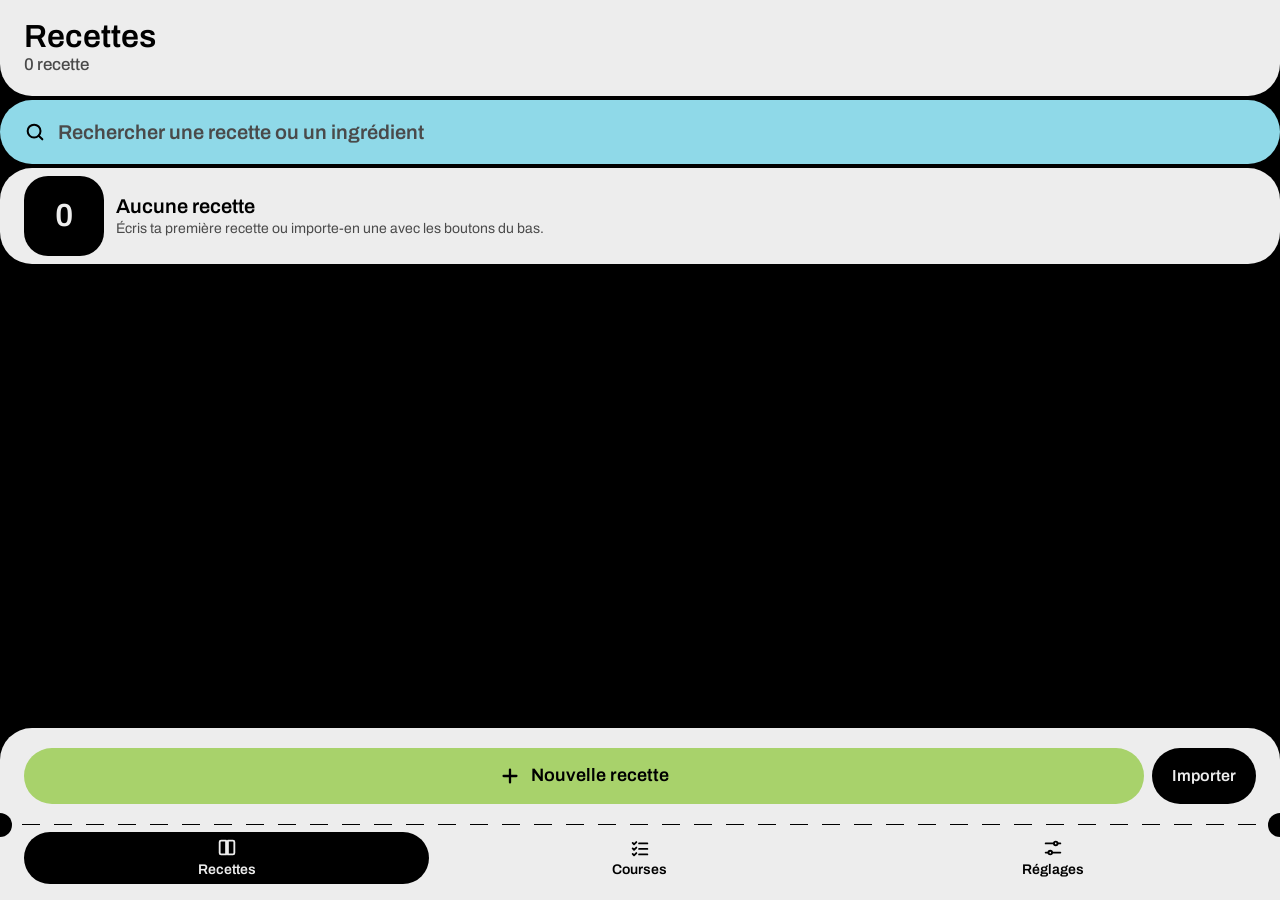
<file: index.html>
<!DOCTYPE html>
<html lang="fr">
<head>
  <meta charset="UTF-8">
  <!-- Adapte la page à la largeur du téléphone -->
  <meta name="viewport" content="width=device-width, initial-scale=1, interactive-widget=resizes-content">
  <title>SPESA</title>
  <!-- Installation sur l'écran d'accueil -->
  <link rel="manifest" href="manifest.json">
  <meta name="theme-color" content="#000000">
  <link rel="icon" type="image/png" href="icons/icon-192.png">
  <link rel="apple-touch-icon" href="icons/icon-192.png">
  <!-- La police est chargée tout de suite (sans attendre le CSS) : pas de texte qui change de forme à l'affichage -->
  <link rel="preload" href="polices/archivo-latin-wght-normal.woff2" as="font" type="font/woff2" crossorigin>
  <link rel="stylesheet" href="css/style.css">
</head>
<body class="design">
  <!-- Alerte (stockage plein, données abîmées) : une carte sombre en haut, cachée tant qu'il n'y a rien à dire -->
  <div id="alerte" role="alert" hidden></div>

  <!-- Zone qui affiche l'écran courant -->
  <main id="ecrans">
    <section class="ecran" id="ecran-recettes" data-ecran="recettes">
      <!-- Trois vues : liste, détail, formulaire (une seule visible à la fois) -->
      <div id="vue-liste"></div>
      <div id="vue-detail" hidden></div>
      <div id="vue-form" hidden></div>
      <div id="vue-import" hidden></div>
      <!-- Sélecteur de fichier caché : ouvert par le bouton « Choisir un fichier » -->
      <input type="file" id="fichier-import" accept=".json,application/json,text/plain" hidden>
    </section>

    <section class="ecran" id="ecran-liste" data-ecran="liste" hidden>
      <!-- Deux vues : la liste en cours (ajouts, révision ou courses selon l'étape) et l'historique -->
      <div id="vue-panier">
      <div id="contenu-liste"></div>
      </div>
      <div id="vue-ajout" hidden></div>
      <div id="vue-historique" hidden></div>
    </section>

    <section class="ecran" id="ecran-reglages" data-ecran="reglages" hidden>
      <div id="contenu-reglages"></div>
      <!-- Sélecteur de fichier caché : ouvert par le bouton « Restaurer » -->
      <input type="file" id="fichier-restauration" accept=".json,application/json" hidden>
    </section>
  </main>

  <!-- Message temporaire avec « Annuler » après une suppression : une carte sombre en haut -->
  <div id="annulation" role="status" hidden></div>

  <!-- Navigation en bas, à portée du pouce -->
  <nav id="navigation" data-i18n-aria-label="nav_principale">
    <!-- Perforation entre l'action et les onglets (visible seulement dans le nouvel habillage) -->
    <div class="perforation perforation-pied" aria-hidden="true">
      <div class="perforation-trait"></div>
      <span class="encoche gauche"></span>
      <span class="encoche droite"></span>
    </div>
    <button class="onglet actif" data-cible="recettes" aria-current="page">
      <svg viewBox="0 0 24 24" aria-hidden="true"><path d="M4 5.5C4 4.7 4.7 4 5.5 4H11v15H5.5C4.7 19 4 18.3 4 17.5z"/><path d="M20 5.5C20 4.7 19.3 4 18.5 4H13v15h5.5c.8 0 1.5-.7 1.5-1.5z"/></svg>
      <span data-i18n="nav_recettes"></span>
    </button>
    <button class="onglet" data-cible="liste">
      <svg viewBox="0 0 24 24" aria-hidden="true"><path d="M4 6.5l1.5 1.5L8 5.5M4 12.5l1.5 1.5L8 11.5M4 18.5l1.5 1.5L8 17.5M11 7h9M11 13h9M11 19h9"/></svg>
      <span data-i18n="nav_courses"></span>
    </button>
    <button class="onglet" data-cible="reglages">
      <svg viewBox="0 0 24 24" aria-hidden="true"><path d="M4 7h9M17 7h3M4 17h3M11 17h9"/><circle cx="15" cy="7" r="2"/><circle cx="9" cy="17" r="2"/></svg>
      <span data-i18n="nav_reglages"></span>
    </button>
  </nav>

  <!-- Ordre important : langue avant ui, app en dernier -->
  <script src="js/langue.js"></script>
  <script src="js/composants.js"></script>
  <script src="js/db.js"></script>
  <script src="js/logic.js"></script>
  <script src="js/backup.js"></script>
  <script src="js/ui.js"></script>
  <script src="js/app.js"></script>
</body>
</html>
</file>
<file: css/style.css>
/* SPESA — tout le style dans ce fichier.
   3 couleurs : fond, texte, accent. */
/* ---------- Police Archivo (hébergée, aucun CDN) ----------
   Bloc « latin » du paquet @fontsource-variable/archivo 5.3.0 (licence OFL, voir polices/LICENSE). */
@font-face {
  font-family: 'Archivo';
  font-style: normal;
  font-display: swap;
  font-weight: 100 900;
  src: url(../polices/archivo-latin-wght-normal.woff2) format('woff2-variations');
  unicode-range: U+0000-00FF,U+0131,U+0152-0153,U+02BB-02BC,U+02C6,U+02DA,U+02DC,U+0304,U+0308,U+0329,U+2000-206F,U+20AC,U+2122,U+2191,U+2193,U+2212,U+2215,U+FEFF,U+FFFD;
}

:root {
  --nav-hauteur: 92px;     /* onglets seuls : 20 + 52 + 20 (DESIGN.md 5.3) */
}

/* ---------- Tokens du design (DESIGN.md, sections 2 et 4) ----------
   Seule source des couleurs, rayons et espacements du nouveau design.
   Ne rien inventer ici : toute valeur vient de DESIGN.md.
   Palette fermée de 9 teintes : les tokens de rôle ci-dessous pointent tous vers l'une d'elles.
   Les écrans les utiliseront aux étapes suivantes. */
:root {
  /* Les 9 teintes */
  --noir: #000000;
  --papier: #ededed;
  --gris-fonce: #4a4a4a;
  --gris-clair: #bdbdbd;
  --fond-coche: #1a1a1a;
  --bleu: #8fd9e8;
  --jaune: #ffd84a;
  --vert: #a8d26b;
  --orange: #ff8a3d;

  /* Rôles */
  --canvas: var(--noir);                  /* fond de l'app */
  --card: var(--papier);                  /* carte standard */
  --card-done: var(--fond-coche);         /* carte d'un article coché (à valider) */
  --ink: var(--noir);                     /* texte principal et formes sur carte */
  --ink-soft: var(--gris-fonce);          /* texte secondaire, libellés, contours de filtres */
  --ink-placeholder: var(--gris-fonce);   /* texte indicatif des champs */
  --ink-on-dark: var(--papier);           /* texte sur noir ou sur --ink */
  --ink-done: var(--gris-clair);          /* texte d'un article coché (nom et méta) */
  --tile-neutral: var(--gris-clair);      /* vignette neutre de la carte vide */
  --accent-blue: var(--bleu);             /* carte de recherche */
  --accent-yellow: var(--jaune);          /* cartes de saisie : Article, Quantité */
  --accent-green: var(--vert);            /* bouton d'action principal */
  --accent-orange: var(--orange);         /* sticker « Aperçu » */

  /* Vignettes de rayon (DESIGN.md, section 6) : teintes propres aux rayons, hors palette de 9.
     Les autres vignettes réutilisent vert, jaune, orange, bleu et gris clair de la palette. */
  --tile-fruits: #e5484d;                 /* Fruits : rouge */
  --tile-maison: #f7a8d8;                 /* Hygiène et entretien : rose */
  --tile-surgeles: #8fa3b8;               /* Surgelés : gris bleu acier */
  --tile-boucherie: #e8788a;              /* Boucherie-poissonnerie : rouge rosé */

  /* Rayons */
  --radius-card: 32px;
  --radius-tile: 24px;
  --radius-pill: 999px;
  --radius-check: 16px;
  --radius-box: 16px;           /* bouton carré, champ, sélecteur */
  --radius-list: 20px;          /* liste de suggestions */

  /* Espacements (grille de 4 px) */
  --gap-card: 4px;              /* espace entre deux cartes */
  --pad-card-left: 24px;
  --pad-card-right: 28px;       /* le rayon mange 4 px à droite */
}

* { box-sizing: border-box; }

body {
  margin: 0;
  background: var(--canvas);
  color: var(--ink-on-dark);
  font-family: 'Archivo', system-ui, sans-serif;
  font-size: 18px;
  line-height: 1.4;
}

/* Repère visible quand on navigue au clavier ou avec un lecteur d'écran */
:focus-visible { outline: 3px solid var(--ink); outline-offset: 2px; }

/* Retour immédiat à l'appui : fond inversé noir/transparent (sans déplacement si « mouvement réduit ») */
:root { --ease-out: cubic-bezier(0.23, 1, 0.32, 1); }  /* ease-out plus tonique que le « ease-out » standard */
.onglet, .suggestion, .bouton-contour, .bouton-importer, .bouton-sombre, .bouton-carre, .bouton-rond, .filtre, .carte-rappel {
  transition: transform 120ms var(--ease-out), background-color 120ms var(--ease-out), color 120ms var(--ease-out);
}
.onglet:active { transform: scale(0.95); }
.suggestion:active { background-color: var(--gris-clair); }
.bouton-contour:active, .bouton-carre:active, .bouton-rond:active { background-color: var(--ink); color: var(--ink-on-dark); }
.bouton-carre.plein:active, .bouton-importer:active { background-color: var(--card-done); }
.bouton-sombre:active { background-color: var(--ink-on-dark); color: var(--card-done); }
.filtre:active { background-color: var(--gris-clair); }
.carte-rappel:active { background-color: var(--ink); }
.onglet.actif:active { background-color: var(--card-done); }

@media (prefers-reduced-motion: reduce) {
  .onglet:active { transform: none; }
}

/* Changement d'écran ou de vue : fondu rapide (opacité seulement, donc compatible « mouvement réduit ») */
@keyframes apparition { from { opacity: 0; } to { opacity: 1; } }
.ecran:not([hidden]), [id^="vue-"]:not([hidden]) { animation: apparition 150ms var(--ease-out); }

/* L'attribut hidden doit toujours gagner */
[hidden] { display: none !important; }

/* Barre d'onglets : pied « onglets seuls » (demi-carte collée en bas, Réglages). Sur les écrans avec une action,
   elle devient l'étage du bas du coupon (voir plus bas). */
#navigation {
  position: fixed;
  left: 0; right: 0; bottom: 0;
  height: calc(var(--nav-hauteur) + env(safe-area-inset-bottom, 0px));
  padding: 20px var(--pad-card-left) env(safe-area-inset-bottom, 0px);
  display: flex;
  align-items: flex-start;
  gap: 8px;
  border-radius: var(--radius-card) var(--radius-card) 0 0;
  background: var(--card);
}

.onglet {
  flex: 1;
  min-height: 52px;            /* zone tactile minimale */
  display: flex;
  flex-direction: column;
  align-items: center;
  justify-content: center;
  gap: 2px;
  border: 0;
  border-radius: var(--radius-pill);
  background: transparent;
  color: var(--ink);
  font: inherit;
  font-size: 14px;
  line-height: 18px;
  font-weight: 600;
  cursor: pointer;
}

.onglet svg {
  width: 22px; height: 22px;
  fill: none;
  stroke: currentColor;
  stroke-width: 2;
  stroke-linecap: round;
  stroke-linejoin: round;
}

/* Onglet actif : fond noir + aria-current (jamais la couleur seule) */
.onglet.actif { background: var(--noir); color: var(--ink-on-dark); }

/* ---------- Champs de saisie ---------- */
input, select, textarea {
  width: 100%;
  min-height: 44px;
  padding: 10px 12px;
  border: 1.5px solid var(--ink);
  border-radius: var(--radius-box);
  background: transparent;
  color: var(--ink);
  font: inherit;
}

h2 { font-size: 1.1rem; margin: 24px 0 8px; }

/* Suggestions d'autocomplétion, sous le nom de l'ingrédient */
.suggestions {
  grid-column: 1 / -1;
  list-style: none;
  margin: -4px 0 0;
  padding: 0;
  border: 1.5px solid var(--ink);
  border-radius: var(--radius-list);
  background: var(--card);
  overflow: hidden;
}
.suggestion {
  width: 100%;
  min-height: 44px;
  padding: 8px 12px;
  border: 0;
  border-bottom: 1px dashed var(--ink);
  background: none;
  color: var(--ink);
  font: inherit;
  text-align: left;
  cursor: pointer;
}

.quantite { color: var(--ink); font-weight: 600; white-space: nowrap; }
  

/* ---------- Carte article (DESIGN.md, 5.1) ---------- */
.carte-article {
  min-height: 96px;                        /* minimum : le texte peut grossir */
  flex: none;
  padding: 8px var(--pad-card-right) 8px var(--pad-card-left);
  display: flex;
  align-items: center;
  gap: 12px;
  border-radius: var(--radius-card);
  background: var(--card);
  color: var(--ink);
  transition: background-color 200ms var(--ease-out);
}
.carte-article.coche { background: var(--card-done); }

.vignette {
  flex: none;
  width: 80px; height: 80px;
  display: flex;
  align-items: center;
  justify-content: center;
  border-radius: var(--radius-tile);
  transition: opacity 200ms var(--ease-out);
}
.vignette svg { width: 44px; height: 44px; fill: var(--ink); }
.vignette svg .trait { fill: none; stroke: var(--ink); stroke-width: 4; stroke-linecap: round; }
.carte-article.coche .vignette { opacity: 0.45; }

/* Un rayon = une couleur de vignette + une forme (la forme est choisie dans ui.js) */
.tuile-fruits { background: var(--tile-fruits); }
.tuile-legumes { background: var(--vert); }
.tuile-boulangerie { background: var(--jaune); }
.tuile-boucherie { background: var(--tile-boucherie); }
.tuile-cremerie { background: var(--gris-clair); }
.tuile-epicerie { background: var(--orange); }
.tuile-surgeles { background: var(--tile-surgeles); }
.tuile-boissons { background: var(--bleu); }
.tuile-maison { background: var(--tile-maison); }
.tuile-autre { background: var(--tile-neutral); }

.carte-texte { flex: 1; min-width: 0; display: flex; flex-direction: column; gap: 2px; }
.carte-nom {
  font-size: 20px; line-height: 24px; font-weight: 600;
  overflow-wrap: anywhere;
  transition: color 200ms var(--ease-out);
}
.carte-meta {
  font-size: 14px; line-height: 18px; font-weight: 400;
  color: var(--ink-soft);
  transition: color 200ms var(--ease-out);
}
.carte-article.coche .carte-nom { color: var(--ink-done); text-decoration: line-through; }
.carte-article.coche .carte-meta { color: var(--ink-done); }

/* Case à cocher : un vrai bouton de 48 px (aria-pressed), coche visible seulement quand elle est cochée */
.case {
  flex: none;
  width: 48px; height: 48px;
  padding: 0;
  display: flex;
  align-items: center;
  justify-content: center;
  border: 2.5px solid var(--ink);
  border-radius: var(--radius-check);
  background: transparent;
  cursor: pointer;
  transition: transform 150ms var(--ease-out), background-color 150ms var(--ease-out);
}
.case:active { transform: scale(0.92); }   /* légère contraction à l'appui */
.case[aria-pressed="true"] { background: var(--card); border-color: var(--card); }
.case .coche-icone { width: 26px; height: 26px; fill: none; stroke: var(--ink); stroke-width: 3; stroke-linecap: round; stroke-linejoin: round; opacity: 0; transition: opacity 150ms var(--ease-out); }
.case[aria-pressed="true"] .coche-icone { opacity: 1; }
/* Repère de focus (maquette) : anneau clair de 2 px, puis contour noir de 3 px décalé de 2 */
.case:focus-visible, .filtre:focus-visible, .bouton-ajout:focus-visible {
  outline: 3px solid var(--ink);
  outline-offset: 2px;
}
@media (prefers-reduced-motion: reduce) {
  .case:active { transform: none; }
}

/* ---------- Mise en page de tous les écrans : cartes sur fond noir (DESIGN.md, 4 et 5.2 à 5.6) ----------
   body.secondaire : écran sans onglets ; body.onglets-seuls : Réglages (ui.js, majHabillage). */
body.design {
  --nav-hauteur: 76px;                /* onglets : 8 + 52 + 8, plus la perforation */
  --nav-total: calc(var(--nav-hauteur) + env(safe-area-inset-bottom, 0px));
  background: var(--canvas);
  color: var(--ink);
  overflow: hidden;
}
body.design #ecrans {
  max-width: none;
  min-height: 0;
  margin: 0;
  padding: 0;
  border-radius: 0;
  background: none;
  height: calc(100dvh - var(--nav-total));   /* s'arrête au-dessus des onglets : l'action et les onglets forment un seul coupon */
  display: flex;
  flex-direction: column;
  gap: var(--gap-card);
}
body.design .ecran, body.design #vue-panier, body.design #contenu-liste, body.design #contenu-reglages, body.design #vue-liste, body.design #vue-detail, body.design #vue-form, body.design #vue-import, body.design #vue-historique {
  flex: 1;
  min-height: 0;
  display: flex;
  flex-direction: column;
}
body.design #contenu-liste, body.design #contenu-reglages, body.design #vue-liste, body.design #vue-detail, body.design #vue-form, body.design #vue-import, body.design #vue-historique { gap: var(--gap-card); }

/* En-tête : demi-carte collée en haut */
.entete-carte {
  flex: none;
  min-height: calc(96px + env(safe-area-inset-top, 0px));
  padding: env(safe-area-inset-top, 0px) var(--pad-card-right) 0 var(--pad-card-left);
  display: flex;
  align-items: center;
  justify-content: space-between;
  gap: 12px;
  border-radius: 0 0 var(--radius-card) var(--radius-card);
  background: var(--card);
}
.entete-carte h1 { margin: 0; font-size: 32px; line-height: 34px; font-weight: 600; color: var(--ink); }
.entete-carte .resume { margin: 0; font-size: 17px; line-height: 22px; font-weight: 500; color: var(--ink-soft); }

/* Icônes à trait (loupe, plus, coche, tiret) */
.icone-trait, .vignette svg.icone-trait { fill: none; stroke: var(--ink); stroke-width: 3; stroke-linecap: round; stroke-linejoin: round; }

/* Carte de recherche */
.carte-recherche {
  flex: none;
  min-height: 64px;
  padding: 0 var(--pad-card-right) 0 var(--pad-card-left);
  display: flex;
  align-items: center;
  gap: 12px;
  border-radius: var(--radius-card);
  background: var(--accent-blue);
}
.carte-recherche .loupe { flex: none; width: 22px; height: 22px; stroke-width: 2.2; }
.carte-recherche input {
  flex: 1;
  min-width: 0;
  min-height: 44px;
  padding: 0;
  border: 0;
  border-radius: 0;
  background: transparent;
  color: var(--ink);
  font: inherit;
  font-size: 20px;
  font-weight: 600;
  outline: none;
  -webkit-appearance: none;
  appearance: none;
}
.carte-recherche input::placeholder { color: var(--ink-placeholder); opacity: 1; }
/* Carte colorée de recherche : contour clair en dedans (DESIGN-ecrans.md, focus clavier) */
.carte-recherche:focus-within { outline: 3px solid var(--ink); outline-offset: -3px; }

/* Carte de filtres : les pastilles passent à la ligne si le texte grossit */
.carte-filtres {
  flex: none;
  min-height: 68px;
  padding: 12px var(--pad-card-left);
  display: flex;
  flex-wrap: wrap;
  align-items: center;
  gap: 8px;
  border-radius: var(--radius-card);
  background: var(--card);
}
.filtre {
  min-width: 44px;
  min-height: 44px;
  padding: 0 18px;
  border: 1.5px solid var(--ink-soft);
  border-radius: var(--radius-pill);
  background: transparent;
  color: var(--ink);
  font: inherit;
  font-size: 15px;
  font-weight: 600;
  cursor: pointer;
}
.filtre[aria-pressed="true"] { border-color: var(--ink); background: var(--ink); color: var(--ink-on-dark); }

/* Zone qui défile : barre masquée (la dernière carte reste coupée en bas pour montrer qu'on peut défiler) */
.zone-liste {
  flex: 1;
  min-height: 0;
  display: flex;
  flex-direction: column;
  gap: var(--gap-card);
  overflow-y: auto;
  overscroll-behavior: contain;
  scrollbar-width: none;
}
.zone-liste::-webkit-scrollbar { display: none; }
#cartes-courses { display: contents; }

/* Pied de page : carte avec le bouton vert (encadré dans la carte, pas fond de carte) */
.pied-carte {
  flex: none;
  padding: 20px var(--pad-card-left);
  border-radius: var(--radius-card) var(--radius-card) 0 0;
  background: var(--card);
}
.bouton-ajout {
  width: 100%;
  min-height: 56px;
  padding: 0;
  display: flex;
  align-items: center;
  justify-content: center;
  gap: 10px;
  border: 0;
  border-radius: var(--radius-pill);
  background: var(--accent-green);
  color: var(--ink);
  font: inherit;
  font-size: 18px;
  font-weight: 600;
  cursor: pointer;
  transition: transform 120ms var(--ease-out);
}
.bouton-ajout:active { transform: scale(0.97); }
.bouton-ajout .plus { width: 22px; height: 22px; stroke-width: 2.5; }
@media (prefers-reduced-motion: reduce) { .bouton-ajout:active { transform: none; } }

/* Pied « coupon à deux étages » : action (pied-carte) puis perforation puis onglets, même couleur de carte */
body.design #navigation {
  height: var(--nav-total);
  padding: 8px var(--pad-card-left) env(safe-area-inset-bottom, 0px);
  border-radius: 0;
}
body.design .perforation-pied { display: block; position: absolute; left: 0; right: 0; top: 0; background: transparent; }
.perforation-pied { display: none; }
/* Écran secondaire : pas d'onglets, l'action reste seule en pied */
/* Réglages : pas d'action, donc « onglets seuls » (demi-carte de 92 px, sans perforation) */
body.onglets-seuls { --nav-hauteur: 92px; }
body.onglets-seuls #navigation { padding: 20px var(--pad-card-left) env(safe-area-inset-bottom, 0px); border-radius: var(--radius-card) var(--radius-card) 0 0; }
body.onglets-seuls .perforation-pied { display: none; }
body.secondaire #navigation { display: none; }
body.secondaire #ecrans { height: 100dvh; }

/* ---------- Écran Ajout : « Nouvel article » (DESIGN.md 5.7) ---------- */
body.design #vue-ajout { flex: 1; min-height: 0; display: flex; flex-direction: column; gap: var(--gap-card); }
.zone-liste { overflow-x: hidden; }   /* les encoches du coupon dépassent de l'écran : pas de défilement latéral */

.bouton-retour, .bouton-rond {
  flex: none;
  display: flex;
  align-items: center;
  justify-content: center;
  padding: 0;
  border: 1.5px solid var(--ink);
  border-radius: var(--radius-pill);
  background: transparent;
  color: var(--ink);
  cursor: pointer;
}
.bouton-retour { width: 44px; height: 44px; }
.bouton-rond { width: 48px; height: 48px; }
.bouton-retour svg { width: 22px; height: 22px; stroke-width: 2.2; }
.bouton-rond svg { width: 22px; height: 22px; stroke-width: 2.5; }
.bouton-retour:focus-visible, .bouton-rond:focus-visible {
  outline: 3px solid var(--ink); outline-offset: 2px;
}

.libelle-carte { display: block; margin: 0; font-size: 14px; line-height: 18px; font-weight: 600; color: var(--ink-soft); }

/* Coupon jaune : deux cartes collées, séparées par une perforation */
.coupon { flex: none; position: relative; display: flex; flex-direction: column; }
.carte-champ { padding: 14px var(--pad-card-right) 14px var(--pad-card-left); background: var(--accent-yellow); color: var(--ink); }
.carte-champ.haut { border-radius: var(--radius-card) var(--radius-card) 0 0; }
.carte-champ.bas { border-radius: 0 0 var(--radius-card) var(--radius-card); }
.carte-champ.haut:focus-within, .carte-champ.seule:focus-within { outline: 3px solid var(--ink); outline-offset: -3px; }
.carte-champ .saisie-carte {
  display: block;
  width: 100%;
  min-height: 44px;   /* 44 : cible tactile minimale (la maquette montre 36 à 40) */
  margin-top: 2px;
  padding: 0;
  border: 0;
  border-radius: 0;
  background: transparent;
  color: var(--ink);
  font: inherit;
  font-size: 24px;
  line-height: 28px;
  font-weight: 600;
  outline: none;
}
.carte-champ .saisie-carte::placeholder { color: var(--ink-placeholder); opacity: 1; }

.perforation { position: relative; z-index: 1; height: 1px; background: var(--accent-yellow); }
.perforation-trait {
  position: absolute; left: 22px; right: 22px; top: 0; height: 1px;
  background-image: repeating-linear-gradient(90deg, var(--ink) 0, var(--ink) 18px, transparent 18px, transparent 32px);
}
.encoche { position: absolute; top: -11.5px; width: 24px; height: 24px; border-radius: var(--radius-pill); background: var(--canvas); }
.encoche.gauche { left: -12px; }
.encoche.droite { right: -12px; }

/* Quantité */
.stepper { margin-top: 6px; display: flex; align-items: center; gap: 8px; }
.valeur-quantite {
  width: 80px;
  min-height: 44px;
  padding: 0;
  border: 0;
  border-radius: 0;
  background: transparent;
  color: var(--ink);
  font: inherit;
  font-size: 28px;
  line-height: 32px;
  font-weight: 600;
  text-align: center;
  outline: none;
}
.valeur-quantite:focus-visible { outline: 3px solid var(--ink); outline-offset: 2px; }
.puces { margin-top: 8px; display: flex; flex-wrap: wrap; gap: 8px; }
.carte-champ .filtre[aria-pressed="true"] { border-color: var(--ink); background: var(--ink); color: var(--ink-on-dark); }
.carte-champ .filtre { border-color: var(--ink-soft); }

/* Carte « Rayon » : grille de vignettes */
.carte-simple { flex: none; padding: 14px var(--pad-card-right) 14px var(--pad-card-left); border-radius: var(--radius-card); background: var(--card); }
.grille-rayons { margin-top: 6px; display: grid; grid-template-columns: repeat(3, minmax(0, 1fr)); gap: 6px 8px; }
.rayon-choix { display: flex; flex-direction: column; gap: 4px; padding: 0; border: 0; background: transparent; color: var(--ink); font: inherit; cursor: pointer; }
.rayon-choix:focus-visible { outline: 3px solid var(--ink); outline-offset: 2px; }
.rayon-tuile {
  position: relative;
  height: 64px;
  display: flex;
  align-items: center;
  justify-content: center;
  border: 3px solid transparent;
  border-radius: 22px;
}
.rayon-tuile > svg:first-child { width: 36px; height: 36px; fill: var(--ink); }
.rayon-tuile svg .trait { fill: none; stroke: var(--ink); stroke-width: 4; stroke-linecap: round; }
.rayon-choix.choisi .rayon-tuile { border-color: var(--ink); }
.rayon-coche { position: absolute; top: 3px; right: 3px; width: 22px; height: 22px; display: none; align-items: center; justify-content: center; border-radius: var(--radius-pill); background: var(--ink); }
.rayon-choix.choisi .rayon-coche { display: flex; }
.rayon-coche svg { width: 13px; height: 13px; stroke: var(--ink-on-dark); stroke-width: 3.5; }
.rayon-nom { font-size: 14px; line-height: 18px; font-weight: 500; text-align: center; overflow-wrap: anywhere; }
.rayon-choix.choisi .rayon-nom { font-weight: 700; }

/* Aperçu : la future carte, avec son autocollant orange (place réservée pour qu'un nom long ne passe pas dessous) */
.carte-apercu { position: relative; }
.carte-apercu .carte-nom { padding-right: 84px; }
.autocollant {
  position: absolute; top: 10px; right: 24px;
  padding: 3px 12px;
  border-radius: var(--radius-pill);
  background: var(--accent-orange);
  color: var(--ink);
  font-size: 14px; line-height: 20px; font-weight: 700;
  transform: rotate(-4deg);
}
.pied-carte .erreur-carte { margin: 0 0 12px; display: flex; align-items: flex-start; gap: 8px; font-size: 14px; line-height: 20px; font-weight: 600; color: var(--ink); }

/* ---------- Écran Recettes (DESIGN-ecrans.md) ---------- */
.liste-cartes { list-style: none; margin: 0; padding: 0; display: flex; flex-direction: column; gap: var(--gap-card); }
.carte-recette {
  min-height: 96px;
  flex: none;
  padding: 8px var(--pad-card-right) 8px 0;
  display: flex;
  align-items: center;
  gap: 8px;
  border-radius: var(--radius-card);
  background: var(--card);
  color: var(--ink);
}
.carte-recette-lien {
  flex: 1;
  min-width: 0;
  min-height: 80px;
  padding: 0 0 0 var(--pad-card-left);
  display: flex;
  align-items: center;
  gap: 12px;
  border: 0;
  background: transparent;
  color: inherit;
  font: inherit;
  text-align: left;
  cursor: pointer;
}
.carte-recette-lien:focus-visible { outline: 3px solid var(--ink); outline-offset: 2px; border-radius: 24px; }
.carte-recette-vide { padding-left: var(--pad-card-left); gap: 12px; }
.tuile-noire {
  flex: none;
  width: 80px; height: 80px;
  display: flex; flex-direction: column; align-items: center; justify-content: center;
  border-radius: var(--radius-tile);
  background: var(--noir);
  color: var(--ink-on-dark);
}
.tuile-nombre { font-size: 32px; line-height: 34px; font-weight: 600; }
.tuile-unite { font-size: 14px; line-height: 16px; }
.carte-recette .carte-nom { font-size: 20px; line-height: 24px; font-weight: 600; }
.bouton-ajout-rapide {
  flex: none;
  width: 48px; height: 48px;
  padding: 0;
  display: flex; align-items: center; justify-content: center;
  border: 2.5px solid var(--ink);
  border-radius: 16px;
  background: var(--noir);
  cursor: pointer;
}
.bouton-ajout-rapide svg { width: 24px; height: 24px; stroke: var(--ink-on-dark); stroke-width: 3; }
.bouton-ajout-rapide.ajoute { background: transparent; }
.bouton-ajout-rapide.ajoute svg { stroke: var(--ink); }
.bouton-ajout-rapide:focus-visible { outline: 3px solid var(--ink); outline-offset: 2px; }

/* Pied à deux boutons : Nouvelle recette (vert) + Importer (pilule noire) */
.pied-double { display: flex; align-items: center; gap: 8px; }
.pied-double .bouton-ajout { flex: 1; width: auto; min-width: 0; }
.bouton-importer {
  flex: none;
  min-height: 56px;
  padding: 0 20px;
  border: 0;
  border-radius: var(--radius-pill);
  background: var(--noir);
  color: var(--ink-on-dark);
  font: inherit;
  font-size: 16px;
  font-weight: 600;
  cursor: pointer;
}
.bouton-importer:focus-visible { outline: 3px solid var(--ink); outline-offset: 2px; }

/* Feuille de parts : demi-carte qui remplace le pied (pas d'onglets) */
.feuille {
  position: fixed; left: 0; right: 0; bottom: 0;
  z-index: 20;
  max-height: 100dvh;
  overflow-y: auto;
  padding: 20px var(--pad-card-left) calc(20px + env(safe-area-inset-bottom, 0px));
  display: flex; flex-direction: column; gap: 12px;
  border-radius: var(--radius-card) var(--radius-card) 0 0;
  background: var(--card);
  color: var(--ink);
}
.feuille h2 { margin: 0; font-size: 20px; line-height: 24px; font-weight: 600; }
.feuille-recette { margin: -8px 0 0; font-size: 14px; line-height: 18px; color: var(--ink-soft); }
.feuille-parts {
  padding: 12px;
  display: flex; align-items: center; justify-content: space-between; gap: 8px;
  border-radius: 24px;
  background: var(--accent-yellow);
}
.feuille-valeur { flex: 1; text-align: center; font-size: 28px; line-height: 34px; font-weight: 600; outline: none; }
.feuille-valeur:focus-visible { outline: 3px solid var(--ink); outline-offset: 2px; border-radius: 12px; }
.feuille-valeur span { font-size: 17px; font-weight: 600; }
.bouton-contour {
  min-height: 56px;
  padding: 0 20px;
  border: 2.5px solid var(--ink);
  border-radius: var(--radius-pill);
  background: transparent;
  color: var(--ink);
  font: inherit;
  font-size: 17px;
  font-weight: 600;
  cursor: pointer;
}
.bouton-contour.tirets { border-style: dashed; }
.bouton-contour:focus-visible { outline: 3px solid var(--ink); outline-offset: 2px; }

/* ---------- Désactivé et erreur de saisie (DESIGN-ecrans.md, section 1) : jamais seulement grisé, jamais de rouge ---------- */
/* Bouton désactivé : transparent, bordure en tirets, texte gris foncé (aria-disabled="true", le clic est ignoré dans app.js) */
.bouton-ajout[aria-disabled="true"] {
  background: transparent;
  border: 2.5px dashed var(--gris-fonce);
  color: var(--gris-fonce);
  cursor: not-allowed;
}
.bouton-ajout[aria-disabled="true"]:active { transform: none; }

/* Champ en erreur : encadré noir de 3 px, en plus de la pastille « ! » et du message */
.carte-champ input[aria-invalid="true"] { box-shadow: 0 0 0 3px var(--ink); border-radius: 8px; }
.valeur-quantite[aria-invalid="true"] { box-shadow: 0 0 0 3px var(--ink); border-radius: 12px; }
.grille-rayons[aria-invalid="true"] { outline: 3px solid var(--ink); outline-offset: 4px; border-radius: 16px; }
.erreur-champ {
  display: flex; align-items: flex-start; gap: 8px;
  margin: 10px 0 0;
  font-size: 14px; line-height: 20px; font-weight: 600;
  color: var(--ink);
}
.erreur-champ[hidden] { display: none; }
/* Résumé en tête d'écran : carte sombre, texte clair */
.resume-erreurs {
  flex: none;
  margin-bottom: var(--gap-card);
  padding: 14px var(--pad-card-right) 14px var(--pad-card-left);
  border-radius: var(--radius-card);
  background: var(--card-done);
  color: var(--ink-on-dark);
  font-size: 17px; line-height: 24px; font-weight: 600;
}
.resume-erreurs[hidden] { display: none; }
.resume-erreurs:focus-visible { outline: 3px solid var(--ink-on-dark); outline-offset: -8px; }

/* ---------- Composants de base (DESIGN.md, section 5) ---------- */
/* Les composants sont construits par js/composants.js. Page de référence : dev/composants.html. */
.icone { flex: none; fill: none; stroke: currentColor; stroke-linecap: round; stroke-linejoin: round; }

/* Vignette de rayon : 80 (liste), 64, 32 (ligne de texte) */
.vignette.v64 { width: 64px; height: 64px; border-radius: 22px; }
.vignette.v64 svg { width: 36px; height: 36px; }
.vignette.v32 { width: 32px; height: 32px; border-radius: 10px; }
.vignette.v32 svg { width: 20px; height: 20px; }

/* Pastille « ! » (disque noir) et pastille numérotée */
.pastille-alerte { flex: none; width: 24px; height: 24px; }
.pastille-alerte .disque { fill: var(--ink); }
.pastille-alerte .marque { fill: none; stroke: var(--ink-on-dark); stroke-width: 2.6; stroke-linecap: round; }
.pastille-alerte .point { fill: var(--ink-on-dark); }
.pastille-alerte.inverse .disque { fill: var(--card); }
.pastille-alerte.inverse .marque { stroke: var(--card-done); }
.pastille-alerte.inverse .point { fill: var(--card-done); }
.pastille-numero {
  flex: none;
  width: 32px; height: 32px;
  display: flex; align-items: center; justify-content: center;
  border-radius: var(--radius-pill);
  background: var(--noir);
  color: var(--ink-on-dark);
  font-size: 16px; line-height: 1; font-weight: 600;
}

/* Perforation dans une carte claire : fond transparent, marges négatives pour toucher les bords de la carte */
.perforation.perf-ligne, .perforation.perf-detail, .perforation.perf-pied { background: transparent; }
.perforation.perf-ligne { margin: 14px calc(-1 * var(--pad-card-right)) 14px calc(-1 * var(--pad-card-left)); }
.perforation.perf-detail { margin: 12px calc(-1 * var(--pad-card-right)) 12px calc(-1 * var(--pad-card-left)); }
.perforation.perf-pied { margin: 16px calc(-1 * var(--pad-card-left)); }

/* Boutons : secondaire contouré, retrait doux, carré */
.bouton-contour { display: inline-flex; align-items: center; justify-content: center; gap: 8px; }
.retrait-doux { width: 100%; min-height: 48px; }
.bouton-contour[aria-disabled="true"], .bouton-importer[aria-disabled="true"] {
  background: transparent;
  border: 2.5px dashed var(--gris-fonce);
  color: var(--gris-fonce);
  cursor: not-allowed;
}
.bouton-carre {
  flex: none;
  width: 48px; height: 48px;
  padding: 0;
  display: flex; align-items: center; justify-content: center;
  border: 2.5px solid var(--ink);
  border-radius: var(--radius-box);
  background: transparent;
  color: var(--ink);
  cursor: pointer;
}
.bouton-carre.plein { background: var(--noir); color: var(--ink-on-dark); }
.bouton-carre:has(svg[stroke-width="1.5"]) { border-width: 1.5px; }   /* « retirer » (corbeille) : contour fin */

/* Champ dans une carte claire (5.8) : le fond reste celui de la carte, contour noir */
.champ { display: block; }
.champ .libelle-carte { margin-bottom: 4px; }
.champ-encadre {
  display: block;
  width: 100%;
  min-height: 48px;
  padding: 0 12px;
  border: 1.5px solid var(--ink);
  border-radius: var(--radius-box);
  background: transparent;
  color: var(--ink);
  font: inherit;
  font-size: 17px; line-height: 24px; font-weight: 600;
}
textarea.champ-encadre { padding: 10px 12px; font-weight: 500; resize: vertical; }
.champ-encadre::placeholder { color: var(--ink-placeholder); opacity: 1; }
.champ-encadre:focus-visible { outline: 3px solid var(--ink); outline-offset: 2px; }
.champ-encadre[aria-invalid="true"] { border-width: 3px; }

/* Sélecteur (unité, rayon) : vrai <select> habillé, chevron à droite */
.selecteur .libelle-carte { margin-bottom: 4px; }
.selecteur-boite { position: relative; }
.selecteur-saisie {
  width: 100%;
  min-height: 48px;
  padding: 4px 36px 4px 10px;
  border: 1.5px solid var(--ink);
  border-radius: var(--radius-box);
  background: transparent;
  color: var(--ink);
  font: inherit;
  font-size: 15px; line-height: 18px; font-weight: 600;
  -webkit-appearance: none;
  appearance: none;
}
.selecteur-saisie:focus-visible { outline: 3px solid var(--ink); outline-offset: 2px; }
.selecteur-boite .icone { position: absolute; right: 10px; top: 50%; transform: translateY(-50%); pointer-events: none; color: var(--ink); }

/* ---------- Détail d'une recette (DESIGN.md 7.4) ---------- */
.entete-carte .bouton-retour + h1 { flex: 1; min-width: 0; overflow-wrap: anywhere; }
.carte-champ.seule { border-radius: var(--radius-card); }
.valeur-parts { min-width: 96px; text-align: center; font-size: 28px; line-height: 32px; font-weight: 600; }
.valeur-parts span { font-size: 17px; line-height: 24px; font-weight: 500; }
.liste-ingredients { margin-top: 12px; }
.ligne-detail { display: flex; align-items: center; gap: 12px; min-height: 44px; font-size: 17px; line-height: 24px; }
.ligne-detail .quantite { flex: none; min-width: 84px; white-space: normal; }
.ligne-detail .nom { flex: 1; min-width: 0; font-weight: 500; overflow-wrap: anywhere; }
.rayon-detail { display: block; font-size: 14px; line-height: 18px; font-weight: 400; color: var(--ink-soft); }
.liste-etapes { list-style: none; margin: 8px 0 0; padding: 0; display: flex; flex-direction: column; gap: 12px; }
.liste-etapes li { display: flex; gap: 12px; align-items: flex-start; font-size: 17px; line-height: 24px; font-weight: 500; }
.liste-etapes li span:last-child { flex: 1; min-width: 0; overflow-wrap: anywhere; }
.texte-carte { margin: 6px 0 0; font-size: 17px; line-height: 24px; font-weight: 500; white-space: pre-line; overflow-wrap: anywhere; }
.carte-actions { flex: none; padding: 14px var(--pad-card-right) 14px var(--pad-card-left); display: flex; flex-wrap: wrap; gap: 8px; border-radius: var(--radius-card); background: var(--card); }
.carte-actions .bouton-contour { flex: 1 1 140px; }
.pied-carte > .bouton-contour { width: 100%; padding: 0 16px; font-size: 18px; }

/* ---------- Formulaire de recette (DESIGN.md 7.5) ---------- */
.visuellement-cache { position: absolute; width: 1px; height: 1px; margin: -1px; overflow: hidden; clip: rect(0 0 0 0); white-space: nowrap; }
.segment-ligne { display: flex; align-items: flex-end; gap: 8px; }
.segment-champ { flex: 1 1 0; min-width: 0; }
.segment-ingredient > .libelle-carte, .segment-ligne .libelle-carte { margin-bottom: 4px; }
.segment-champs { margin-top: 8px; display: flex; flex-wrap: wrap; gap: 8px; }
.segment-quantite { flex: 0 0 92px; min-width: 0; }
.segment-quantite .libelle-carte { margin-bottom: 4px; }
.segment-champs > .selecteur { flex: 1 1 80px; min-width: 0; }
.segment-champs > .selecteur-rayon { flex: 2 1 150px; }
.segment-ingredient .erreur-champ { margin-top: 8px; }
.segment-ingredient .suggestions { margin: 8px 0 0; }
.carte-simple > .bouton-contour { margin-top: 16px; }
.segment-etape { display: flex; align-items: flex-start; gap: 8px; }
.segment-etape .pastille-numero { margin-top: 8px; }
textarea.champ-encadre { min-height: 96px; }
textarea.champ-encadre.i-etape { min-height: 88px; resize: none; overflow: hidden; }
.selecteur-rayon .selecteur-boite .vignette { position: absolute; left: 8px; top: 50%; transform: translateY(-50%); pointer-events: none; }
.selecteur-rayon .selecteur-boite.avec-vignette .selecteur-saisie { padding-left: 48px; }
.resume-erreurs.detaille { display: flex; align-items: center; gap: 12px; }
.resume-erreurs.detaille[hidden] { display: none; }
.resume-texte { flex: 1; min-width: 0; }
.resume-titre { font-size: 20px; line-height: 24px; font-weight: 600; color: var(--ink-on-dark); }
.resume-liste { font-size: 14px; line-height: 18px; font-weight: 400; color: var(--gris-clair); }
.liste-avertissements { margin: 6px 0 0; padding-left: 1.2em; font-size: 17px; line-height: 24px; font-weight: 500; }

.pied-actions { display: flex; flex-wrap: wrap; gap: 8px; }
.pied-actions > .bouton-ajout { flex: 1 1 180px; width: auto; }
.pied-actions > .bouton-contour { flex: 1 1 100px; width: auto; }

/* ---------- Import d'une recette (DESIGN.md 7.6) ---------- */
.titre-numero { display: flex; align-items: center; gap: 12px; }
.titre-carte { margin: 0; font-size: 20px; line-height: 24px; font-weight: 600; color: var(--ink); }
.texte-aide { margin: 8px 0 0; font-size: 17px; line-height: 24px; font-weight: 500; }
.bloc-copie {
  margin-top: 12px;
  max-height: 168px;
  overflow-y: auto;
  padding: 12px 14px;
  border-radius: var(--radius-list);
  background: var(--card-done);
  color: var(--ink-on-dark);
  font-size: 14px; line-height: 20px; font-weight: 500;
  white-space: pre-wrap;
  overflow-wrap: anywhere;
}
.bloc-copie:focus-visible { outline: 3px solid var(--ink); outline-offset: 2px; }
.rangee-boutons { margin-top: 12px; display: flex; flex-wrap: wrap; gap: 8px; }
.rangee-boutons .bouton-contour { flex: 1 1 140px; min-height: 48px; }
.rangee-boutons.grand .bouton-contour { min-height: 56px; }
textarea.champ-encadre.zone-import { margin-top: 12px; height: 128px; resize: none; font-size: 14px; line-height: 20px; }
#import-message { margin-top: 12px; }
.apercu-vide { display: flex; align-items: center; gap: 12px; min-height: 80px; }
.apercu-vide .tuile-noire svg { width: 44px; height: 44px; fill: var(--ink-on-dark); }
.apercu-vide .erreur-champ { margin: 4px 0 0; }
.carte-simple.apercu-import { position: relative; }
.apercu-titre { padding-right: 88px; overflow-wrap: anywhere; }
.avert-titre { display: flex; align-items: center; gap: 8px; font-size: 17px; line-height: 24px; font-weight: 600; }
.liste-avert { margin: 10px 0 0; padding: 0; list-style: none; display: flex; flex-direction: column; gap: 10px; }
.liste-avert li { display: flex; align-items: flex-start; gap: 12px; font-size: 17px; line-height: 24px; font-weight: 500; }
.liste-avert li > span:last-child, .liste-avert li > svg + span { flex: 1; min-width: 0; overflow-wrap: anywhere; }

/* Suggestions d'ingrédient (5.19) : lignes de 56 minimum, séparées par un trait en tirets */
.suggestions li + li { border-top: 1px dashed var(--ink); }
.suggestion { display: flex; align-items: center; gap: 12px; min-height: 56px; padding: 4px 12px; border-bottom: 0; }
.suggestion .s-texte { flex: 1; min-width: 0; }
.suggestion .s-nom { display: block; font-size: 17px; line-height: 22px; font-weight: 500; overflow-wrap: anywhere; }
.suggestion .s-nom b { font-weight: 800; }
.suggestion .s-rayon { display: block; font-size: 14px; line-height: 18px; font-weight: 400; color: var(--ink-soft); }

/* ---------- Messages : toujours dans une carte sombre (jamais flottants sur le noir) ---------- */
#alerte, #annulation {
  position: fixed;
  top: calc(8px + env(safe-area-inset-top, 0px));
  left: 8px; right: 8px;
  z-index: 30;
  display: flex;
  align-items: center;
  gap: 12px;
  padding: 8px 8px 8px 16px;
  border-radius: var(--radius-tile);
  background: var(--card-done);
  color: var(--ink-on-dark);
}
#annulation {
  z-index: 31;   /* devant l'alerte */
  transition: opacity 200ms var(--ease-out), transform 200ms var(--ease-out);
  @starting-style { opacity: 0; transform: translateY(-8px); }
}
@media (prefers-reduced-motion: reduce) {
  #annulation { @starting-style { transform: none; } }
}
.message-texte { flex: 1; min-width: 0; font-size: 17px; line-height: 24px; font-weight: 500; overflow-wrap: anywhere; }
.bouton-sombre {
  flex: none;
  min-height: 44px;
  padding: 0 16px;
  border: 2px solid var(--ink-on-dark);
  border-radius: var(--radius-pill);
  background: transparent;
  color: var(--ink-on-dark);
  font: inherit;
  font-size: 15px; font-weight: 600;
  cursor: pointer;
}
.bouton-sombre:focus-visible { outline: 3px solid var(--ink-on-dark); outline-offset: 2px; }

/* Rappel de sauvegarde : carte sombre en tête des listes, un bouton qui ouvre les Réglages */
.carte-rappel {
  flex: none;
  width: 100%;
  min-height: 64px;
  padding: 8px var(--pad-card-right) 8px var(--pad-card-left);
  display: flex; align-items: center; gap: 12px;
  border: 0;
  border-radius: var(--radius-card);
  background: var(--card-done);
  color: var(--ink-on-dark);
  font: inherit;
  text-align: left;
  cursor: pointer;
}
.carte-rappel:focus-visible { outline: 3px solid var(--ink-on-dark); outline-offset: -6px; }

/* ---------- Préparation de la liste, historique, réglages, feuilles ---------- */
.liste-prepa { margin-top: 8px; }
.ligne-prepa { display: flex; flex-direction: column; gap: 4px; }
.ligne-prepa .stepper { margin-top: 0; flex-wrap: wrap; }
.liste-choix { margin-top: 8px; display: flex; flex-direction: column; gap: 8px; }
.liste-choix .bouton-contour { width: 100%; justify-content: flex-start; text-align: left; }
.carte-simple > .rangee-boutons, .carte-simple > .puces { margin-top: 12px; }
.rangee-boutons .bouton-ajout { flex: 1 1 180px; width: auto; padding: 0 16px; }
.texte-carte.secondaire { margin-top: 8px; font-size: 14px; line-height: 18px; font-weight: 400; color: var(--ink-soft); }
.carte-simple > .texte-carte:first-of-type { margin-top: 6px; }
.feuille-boutons { display: flex; flex-wrap: wrap; gap: 8px; }
.feuille-boutons > .bouton-ajout { flex: 1 1 180px; width: auto; padding: 0 16px; }
.feuille-boutons > .bouton-contour { flex: 1 1 100px; }
.feuille h2:focus { outline: none; }
.carte-recette-vide .carte-nom { overflow-wrap: anywhere; }
</file>
